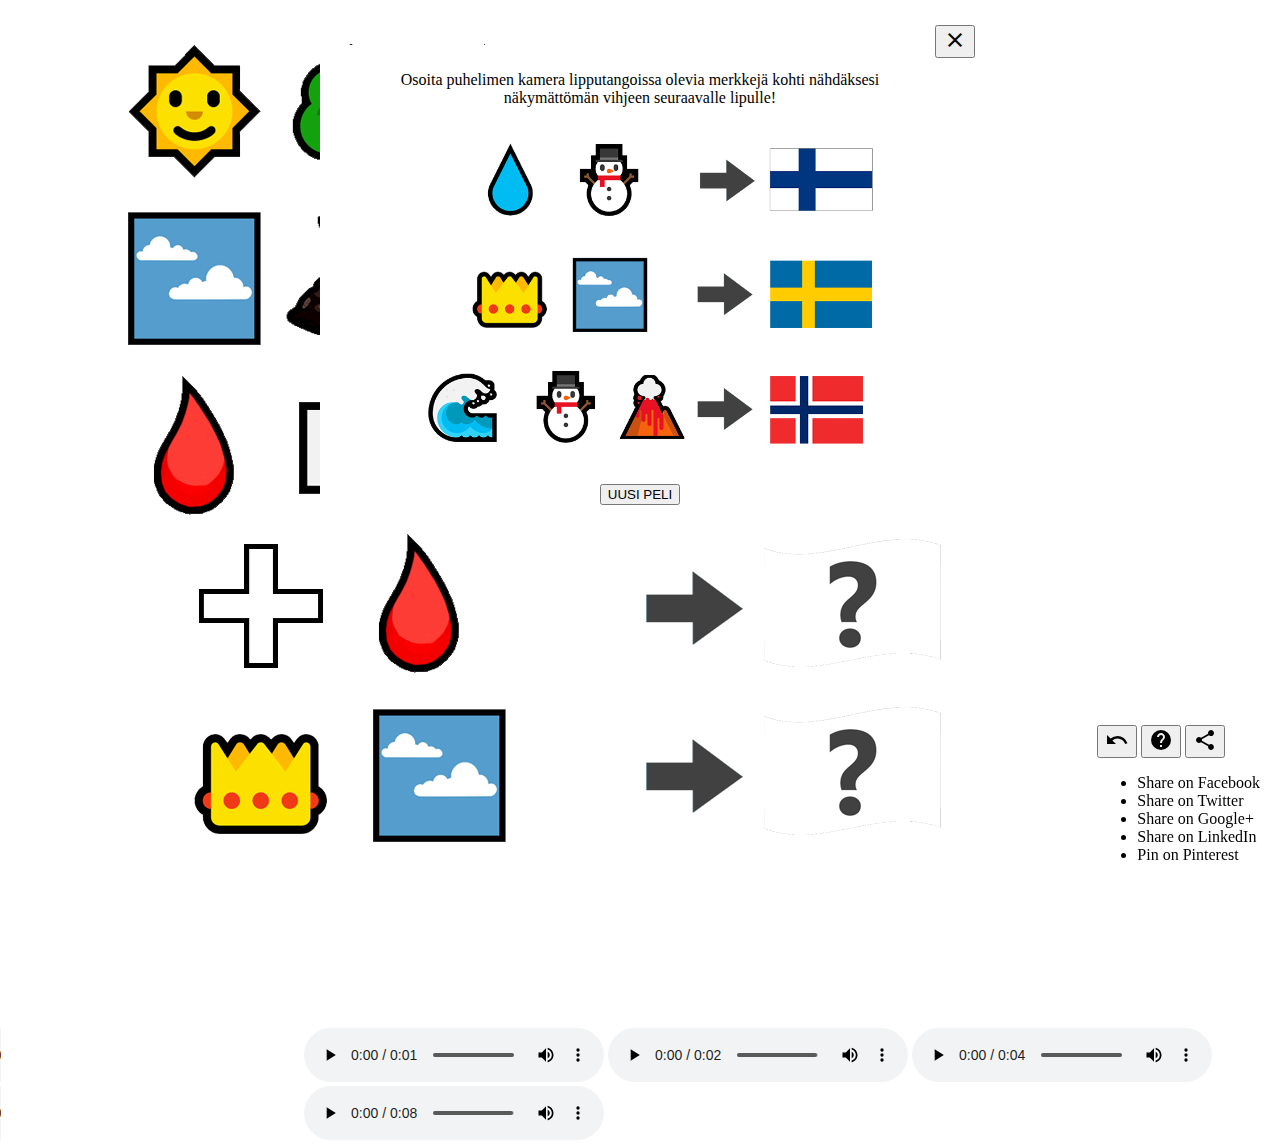
<file: index.html>
<!doctype HTML>
<html>
<head>
  <meta charset="UTF-8">
  <script src="https://aframe.io/releases/0.6.1/aframe.min.js"></script>
  <script type="text/javascript" src="js/aframe-ar.js"></script>
  <script type="text/javascript" src="js/clue-game-logic.js"></script>
  <link rel="stylesheet" type="text/css" href="styles/common.css">
  <link rel="stylesheet" href="https://fonts.googleapis.com/icon?family=Material+Icons">
  <link rel="stylesheet" href="https://code.getmdl.io/1.3.0/material.indigo-red.min.css">
  <script defer src="https://code.getmdl.io/1.3.0/material.min.js"></script>
</head>
  <body style='margin : 0px; overflow: hidden;' onload="Start()">
    <a-scene embedded arjs>
    <a-assets>
      <a-asset-item id="estonia-obj" src="3D/Estonia.obj"></a-asset-item>
      <a-asset-item id="latvia-obj" src="3D/Latvia.obj"></a-asset-item>
      <a-asset-item id="lithuania-obj" src="3D/Lithuania.obj"></a-asset-item>
      <a-asset-item id="sweden-obj" src="3D/Sweden.obj"></a-asset-item>
      <a-asset-item id="denmark-obj" src="3D/Denmark.obj"></a-asset-item>
      <img id="emoji-texture" src="3D/emojis.png">
    </a-assets>

    <!-- DENMARK -->
    <a-marker id="denmark" preset="custom" type="pattern" url="patterns/Denmark.patt">
      <a-entity 
        obj-model="obj: #sweden-obj"
        material="src: #emoji-texture; transparent: false; alphaTest: 0.5">
      </a-entity>
    </a-marker>

    <!-- SWEDEN -->
    <a-marker id="sweden" preset="custom" type="pattern" url="patterns/Sweden.patt">
      <a-entity 
        obj-model="obj: #estonia-obj"
        material="src: #emoji-texture; transparent: false; alphaTest: 0.5">
      </a-entity>
    </a-marker>

    <!-- ESTONIA -->
    <a-marker id="estonia" preset="custom" type="pattern" url="patterns/Estonia.patt">
      <a-entity
        obj-model="obj: #latvia-obj"
        material="src: #emoji-texture; transparent: false; alphaTest: 0.5">
      </a-entity>
    </a-marker>

    <!-- LATVIA -->
    <a-marker id="latvia" preset="custom" type="pattern" url="patterns/Latvia.patt">
      <a-entity
        obj-model="obj: #lithuania-obj"
        material="src: #emoji-texture; transparent: false; alphaTest: 0.5">
      </a-entity>
    </a-marker>

    <!-- LITHUANIA -->
    <a-marker id="lithuania" preset="custom" type="pattern" url="patterns/Lithuania.patt">
      <a-entity 
        obj-model="obj: #denmark-obj"
        material="src: #emoji-texture; transparent: false; alphaTest: 0.5">
      </a-entity>
    </a-marker>

    <a-entity camera></a-entity>
    </a-scene>
    <div id="cleared-flags">
      <!-- cleared clue flags come here with js -->
    </div>
    <div id="how-to-play" style="display: block">
      <div id="close-howto">
        <button class="mdl-button mdl-js-button mdl-button--fab mdl-button--mini-fab mdl-button--colored" onclick="ToggleHowToPlay()">
          <i class="material-icons">clear</i>
        </button>
      </div>
      <p>Osoita puhelimen kamera lipputangoissa olevia merkkejä kohti nähdäksesi näkymättömän vihjeen seuraavalle lipulle!</p>
      <img src="img/how_to.png" width="80%">
      <p></p>
      <button class="mdl-button mdl-js-button mdl-button--raised mdl-js-ripple-effect mdl-button--accent" onclick="DeleteProgress()">
          UUSI PELI
        </button>
    </div>
    <img id="active-clue" src="img/no_clue.png" alt="currently active clue" height="56">
    <div class="ui">
      <!-- Right aligned menu on top of button  -->
      <button class="mdl-button mdl-js-button mdl-button--fab mdl-js-ripple-effect mdl-button--colored" onclick="CancelClue()">
        <i class="material-icons">undo</i>
      </button>
      <button class="mdl-button mdl-js-button mdl-button--fab mdl-js-ripple-effect mdl-button--colored" onclick="ToggleHowToPlay()">
        <i class="material-icons">help</i>
        <!--<a href="pages/howto.html">Ohjeet</a>-->
      </button>
      <button id="demo-menu-top-right" class="mdl-button mdl-js-button mdl-button--fab mdl-js-ripple-effect mdl-button--colored sharebtn">
        <i class="material-icons">share</i>
      </button>
      <ul class="mdl-menu mdl-menu--top-right mdl-js-menu mdl-js-ripple-effect" data-mdl-for="demo-menu-top-right">
        <li class="mdl-menu__item"><a href="https://www.facebook.com/sharer/sharer.php?u=https%3A//piratesarrr.nfshost.com">Share on Facebook</a></li>
        <li class="mdl-menu__item"><a href="https://twitter.com/home?status=%23Lippumaailma%20%23Hamina">Share on Twitter</a></li>
        <li class="mdl-menu__item"><a href="https://plus.google.com/share?url=https%3A//piratesarrr.nfshost.com">Share on Google+</a></li>
        <li class="mdl-menu__item"><a href="https://www.linkedin.com/shareArticle?mini=true&url=https%3A//piratesarrr.nfshost.com&title=Augmented%20reality%20at%20Hamina%20Flag%20World&summary=&source=">Share on LinkedIn</a></li>
        <li class="mdl-menu__item"><a href="https://pinterest.com/pin/create/button/?url=Flag%20World%20in%20Hamina&media=https%3A//piratesarrr.nfshost.com&description=Augmented%20reality%20used%20in%20outdoor%20">Pin on Pinterest</a></li>
      </ul>
    </div>
    <audio id="success-sound" controls>
      <source src="sound/success.mp3" type="audio/mpeg">
    </audio>
    <audio id="wrong-sound" controls>
      <source src="sound/wrong.mp3" type="audio/mpeg">
    </audio>
    <audio id="select-sound" controls>
      <source src="sound/select.mp3" type="audio/mpeg">
    </audio>
    <audio id="cancel-sound" controls>
      <source src="sound/cancel.mp3" type="audio/mpeg">
    </audio>
    <audio id="cleared-sound" controls>
      <source src="sound/cleared.mp3" type="audio/mpeg">
    </audio>
    <audio id="victory-sound" controls>
      <source src="sound/victory.mp3" type="audio/mpeg">
    </audio>
  </body>
</html>
</file>
<file: styles/common.css>
#arjsDebugUIContainer{
	display: none;
}

.a-enter-vr-button{
	display: none;
}

.ui{
    position: fixed;
    bottom: 20px;
    right: 20px;
    z-index: 1;
}
#active-clue{
    position: fixed;
    bottom: 90px;
    right: 20px;
    z-index: 1;
}

#cleared-flags{
    position: fixed;
    top: 10px;
    left: 10px;
    width: 30px;
    z-index: 1;
}

#how-to-play{
    position: fixed;
    top: 5%;
    left: 15%;
    width: 70%;
    text-align: center;
    background-color: white;
    border-radius: 2px;
    padding-top: 10px;
    padding-bottom: 10px;
    z-index: 1;
} 

#how-to-play p{
    margin-left: 25px;
    margin-right: 25px;
}

@media only screen and (min-width:426px){
    #how-to-play{
        left: 25%;
        width: 50%;  
    }
    #how-to-play p{
        margin-left: 50px;
        margin-right: 50px;
    }
}

.howtobtn{
	right: 50%;
}

#close-howto{
    position: absolute;
    top: -20px;
    right: -15px;
}

.sharebtn{
	align-content: right;
}

li a{
    color: black;
    text-decoration: none;
}
</file>
